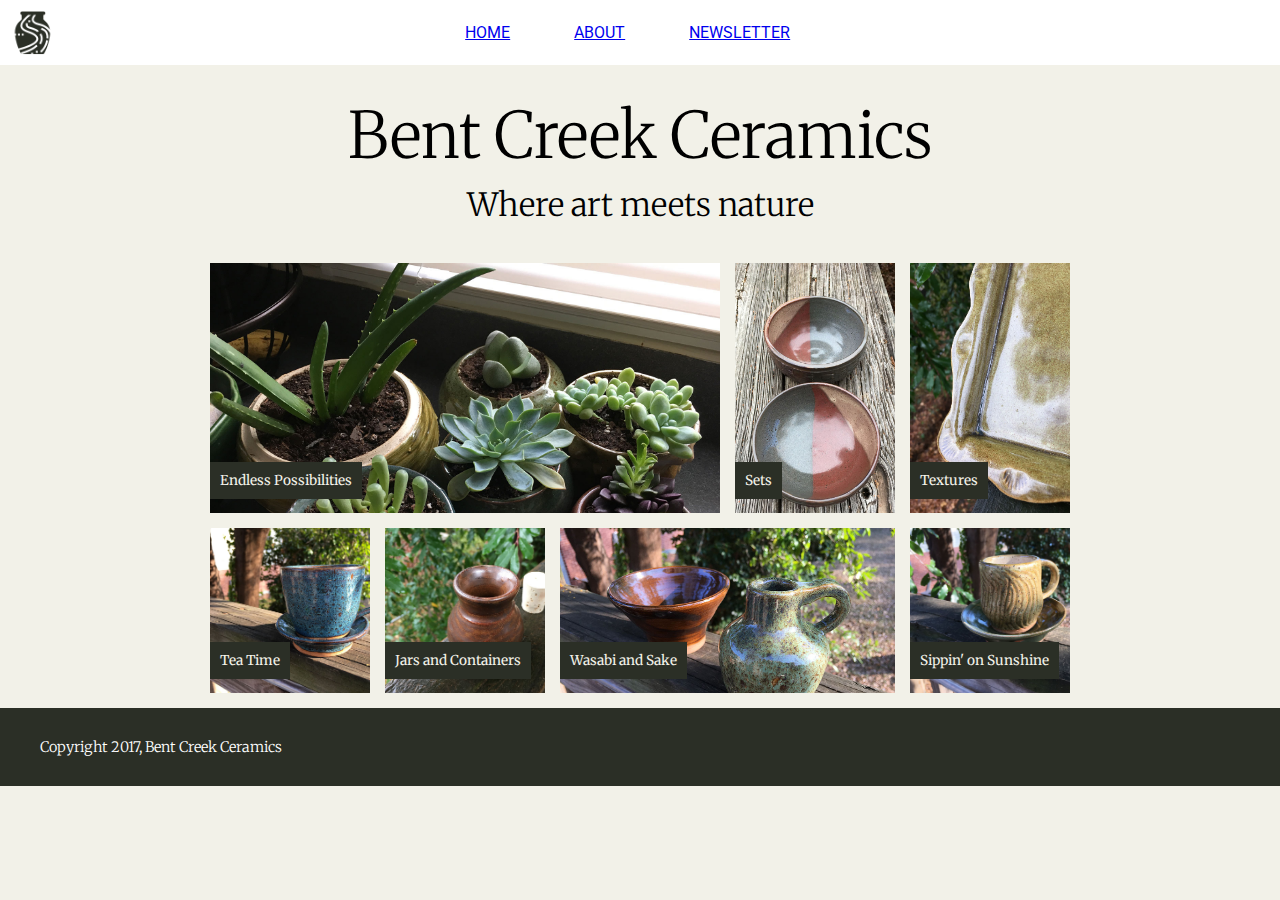
<file: index.html>
<!DOCTYPE html>
<html>
  <head>
    <meta charset="utf-8">
    <meta content="IE=edge,chrome=1" http-equiv="X-UA-Compatible">
    <link href="https://fonts.googleapis.com/css?family=Merriweather:300,300i,400,400i,700|Roboto:300,300i,400,400i" rel="stylesheet">
    <link href="styles.css" rel="stylesheet">
    <title>Bent Creek Ceramics</title>
  </head>
  <body>
    <header>
      <div id="myLogo"></div>
        <nav class="mainNavigation">
          <a href="./index.html">Home</a>
          <a href="./about.html">About</a>
          <a href="./newsletter.html">Newsletter</a>
        </nav>
    </header>
    <main>
      <div id="indexTitleCards">
        <h1>Bent Creek Ceramics</h1>
        <h3>Where art meets nature</h3>
      </div>
      <div id="pictureWrapper">
        <div id="endlessPossibilities" class="titleCard">
          <p>Endless Possibilities</p>
        </div>
        <div id="sets" class="titleCard">
          <p>Sets</p>
        </div>
        <div id="textures" class="titleCard">
          <p>Textures</p>
        </div>
        <div id="teaTime" class="titleCard">
          <p>Tea Time</p>
        </div>
        <div id="jarsAndContainers" class="titleCard">
          <p>Jars and Containers</p>
        </div>
        <div id="wasabiAndSake" class="titleCard">
          <p>Wasabi and Sake</p>
        </div>
        <div id="sippinOnSunshine" class="titleCard">
          <p>Sippin' on Sunshine</p>
        </div>
      </div>
    </main>
    <footer>
      <p>Copyright 2017, Bent Creek Ceramics</p>
    </footer>
  </body>
</html>
</file>
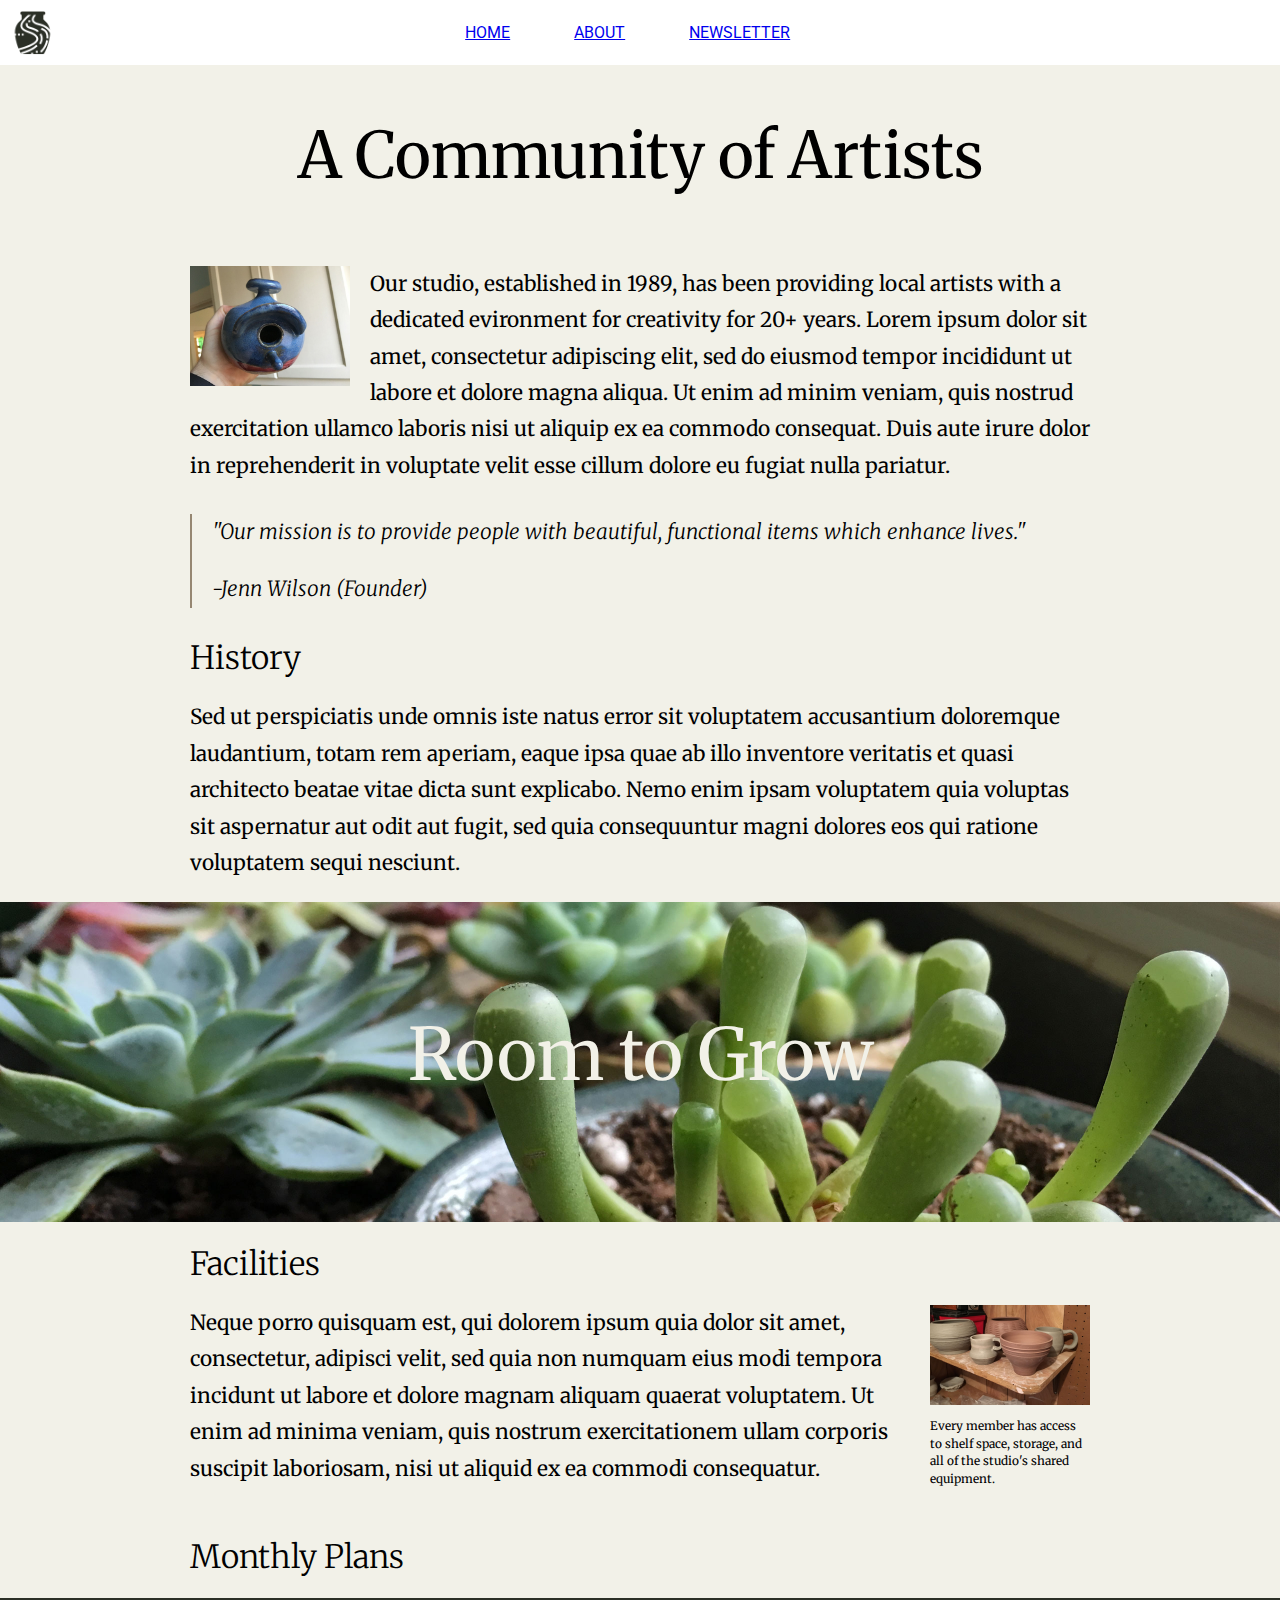
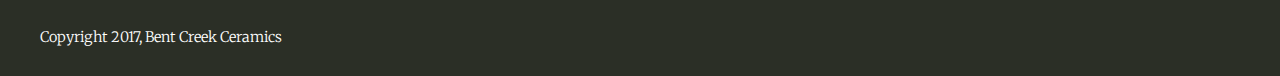
<file: about.html>
<!DOCTYPE html>
<html>
  <head>
    <meta charset="utf-8">
    <meta content="IE=edge,chrome=1" http-equiv="X-UA-Compatible">
    <link href="https://fonts.googleapis.com/css?family=Merriweather:300,300i,400,400i,700|Roboto:300,300i,400,400i" rel="stylesheet">
    <link href="styles.css" rel="stylesheet">
    <title>Bent Creek Ceramics - About</title>
  </head>
  <body>
    <header>
      <div id="myLogo"></div>
        <nav class="mainNavigation">
          <a href="./index.html">Home</a>
          <a href="./about.html">About</a>
          <a href="./newsletter.html">Newsletter</a>
        </nav>
    </header>
    <main>
      <p id="artistCommunity">A Community of Artists</p>
      <div id="topHalf">
        <div id="birdHouse"></div>
        <p>Our studio, established in 1989, has been providing local artists with a dedicated evironment for creativity for 20+ years. Lorem ipsum dolor sit amet, consectetur adipiscing elit, sed do eiusmod tempor incididunt ut labore et dolore magna aliqua. Ut enim ad minim veniam, quis nostrud exercitation ullamco laboris nisi ut aliquip ex ea commodo consequat. Duis aute irure dolor in reprehenderit in voluptate velit esse cillum dolore eu fugiat nulla pariatur.</p>
        <div id="quote">
          <p>"Our mission is to provide people with beautiful, functional items which enhance lives."</p>
          <p>-Jenn Wilson (Founder)</p>
        </div>
        <h1 class="aboutH1">History</h1>
        <p>Sed ut perspiciatis unde omnis iste natus error sit voluptatem accusantium doloremque laudantium, totam rem aperiam, eaque ipsa quae ab illo inventore veritatis et quasi architecto beatae vitae dicta sunt explicabo. Nemo enim ipsam voluptatem quia voluptas sit aspernatur aut odit aut fugit, sed quia consequuntur magni dolores eos qui ratione voluptatem sequi nesciunt.</p>
      </div>
      <div id="bigPlantThing">
        <p>Room to Grow</p>
      </div>
      <div id="bottomHalf">
        <h1 class="aboutH1">Facilities</h1>
        <section>
          <div id="weirdClayPotPictureContainer">
            <div id="thatWeirdEmptyBox"></div>
            <p>Every member has access to shelf space, storage, and all of the studio's shared equipment.</p>
          </div>
          <p>Neque porro quisquam est, qui dolorem ipsum quia dolor sit amet, consectetur, adipisci velit, sed quia non numquam eius modi tempora incidunt ut labore et dolore magnam aliquam quaerat voluptatem. Ut enim ad minima veniam, quis nostrum exercitationem ullam corporis suscipit laboriosam, nisi ut aliquid ex ea commodi consequatur.</p>
        </section>
          <h1 class="aboutH1">Monthly Plans</h1>
    </main>
  </body>
  <footer>
    <p>Copyright 2017, Bent Creek Ceramics</p>
  </footer>
</html>
</file>
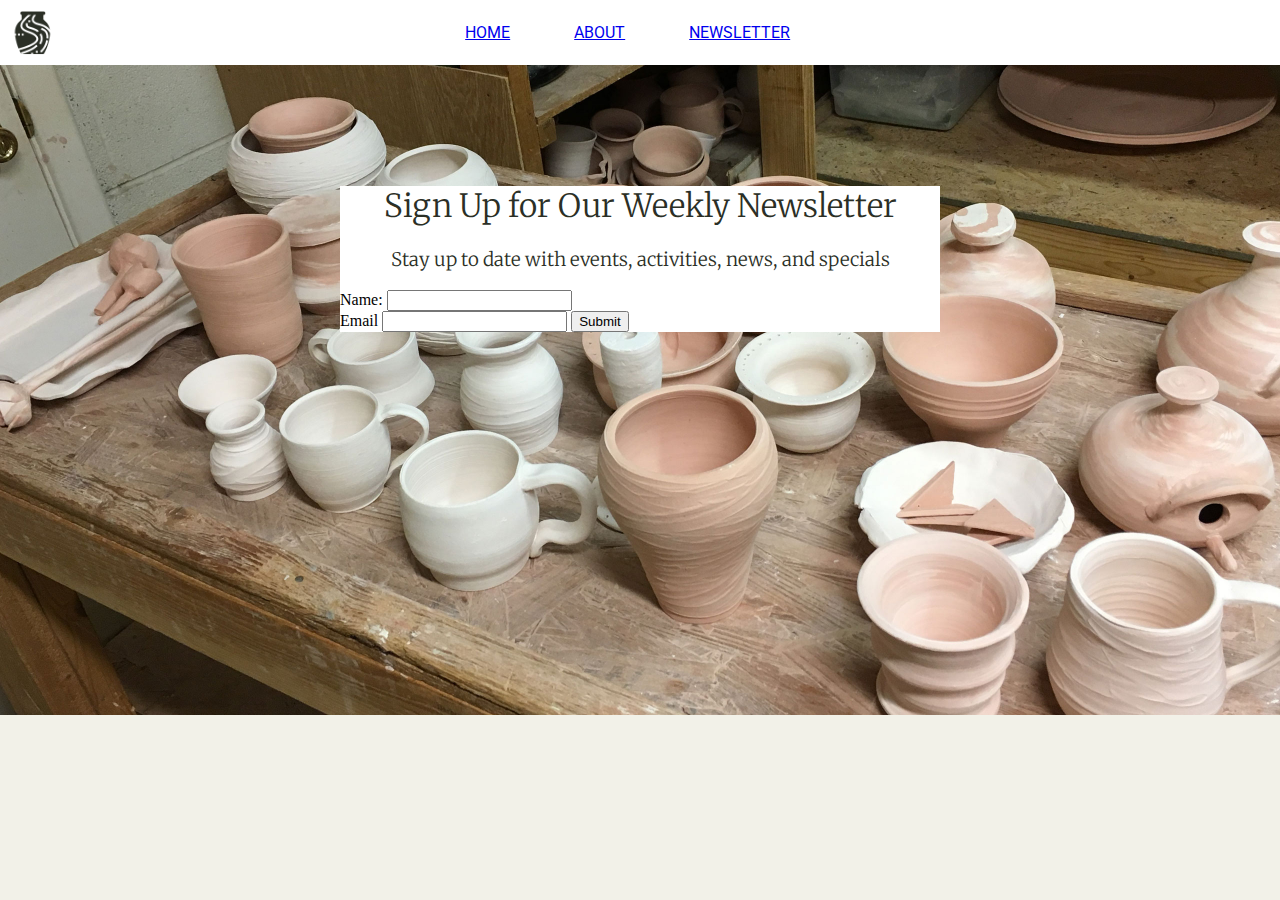
<file: newsletter.html>
<!DOCTYPE html>
<html>
  <head>
    <meta charset="utf-8">
    <meta content="IE=edge,chrome=1" http-equiv="X-UA-Compatible">
    <link href="https://fonts.googleapis.com/css?family=Merriweather:300,300i,400,400i,700|Roboto:300,300i,400,400i" rel="stylesheet">
    <link href="styles.css" rel="stylesheet">
    <title>Bent Creek Ceramics - Newsletter</title>
  </head>
  <body>
    <header>
      <div id="myLogo"></div>
        <nav class="mainNavigation">
          <a href="./index.html">Home</a>
          <a href="./about.html">About</a>
          <a href="./newsletter.html">Newsletter</a>
        </nav>
    </header>
    <main id="newsLetterPage">
      <div id="newsLetterWindow">
        <form>
          <h1 id="formH1">Sign Up for Our Weekly Newsletter</h1>
          <h3 id="formH3">Stay up to date with events, activities, news, and specials</h3>
          <label for="yourName">Name:</label>
          <input type="text" name="yourName" id="yourName">
          <br>
          <label for="yourEmail">Email</label>
          <input type="text" name="yourEmail" id="yourEmail">
          <input type="submit" value="Submit">

        </form>
      </div>
    </main>
  </body>
  <footer>

  </footer>
</html>
</file>
<file: styles.css>
body {
  background-color: #F2F1E8;
  margin: 0;
}

header {
  color: #2B2F26;
  background-color: #FFF;
  display: flex;
  align-items: center;
  justify-content: flex-start;
  font-family: "Roboto", sans-serif;
  text-transform: uppercase;
}

footer {
  background-color: #2B2F26;
  color: #FFF;
}

footer p {
  padding: 30px;
  margin: 0 10px;
  font-family: "Merriweather", arial, helvetica;
  font-weight: 100;
  font-size: .9em;
}

form {
  background-color: #fff;
}

section {
  margin-bottom: 50px;
}

.aboutH1 {
  font-family: "Merriweather", arial, helvetica;
  font-weight: 300;
}

.mainNavigation {
  color: #2B2F26;
  margin: 0 auto;
  padding-right: 7%;
}

.mainNavigation a {
  margin: 0 30px;
}

.titleCard {
  display: flex;
  align-items: flex-end;
}

.titleCard p {
  background-color: #2B2F26;
  color: #F2F1E8;
  padding: 10px;
  font-family: "Merriweather", arial, helvetica;
  font-size: 85%;
}

#artistCommunity {
  font-weight: 400;
  font-size: 4em;
  font-family: "Merriweather", arial, helvetica;
  margin: 0 auto;
  padding: 50px 0;
  text-align: center;
}

#bigPlantThing {
  width: auto;
  height: 320px;
  background-image: url("./images/background-3.jpg");
  background-position: 0% 25%;
  background-size: cover;
  margin: 0 auto;
  padding: 0;
  display: flex;
  align-content: center;
  justify-content: center;
}

#bigPlantThing p {
  color: #F2F1E8;
  text-align: center;
  font-size: 4.5em;
  font-family: "Merriweather", arial, helvetica;
  padding-top: 35px;
}

#birdHouse {
  width: 160px;
  height: 120px;
  background-image: url("./images/birdhouse.jpg");
  background-repeat: no-repeat;
  background-position: top left;
  background-size: contain;
  padding: 0;
  float: left;
  margin: 0 20px 20px 0;
}

#bottomHalf {
  width: 900px;
  margin: 0 auto;
}

#bottomHalf p {
  font-family: "Merriweather", arial, aelvetica;
  font-size: 1.3em;
  line-height: 175%;
}

#endlessPossibilities {
  width: 510px;
  height: 250px;
  background-image: url("./images/product-1.jpg");
  background-size: cover;
  background-repeat: no-repeat;
  background-position: left top;
  margin: 7.5px;
}

#formH1 {
  text-align: center;
  font-family: "Merriweather", arial, helvetica;
  color: #2B2F26;
  font-weight: 200;
}

#formH3 {
  text-align: center;
  font-family: "Merriweather", arial, helvetica;
  color: #2B2F26;
  font-weight: 200;
}

#indexTitleCards {
  margin: 30px 0;
}

#indexTitleCards h1 {
  text-align: center;
  font-family: "Merriweather", arial, helvetica;
  margin: 0px 0px 10px 0px;
  font-weight: 300;
  font-size: 4em;
}

#indexTitleCards h3 {
  text-align: center;
  font-family: "Merriweather", arial, helvetica;
  margin: 10px 0px 0px 0px;
  font-weight: 200;
  font-size: 2em;
}

#jarsAndContainers {
  width: 160px;
  height: 165px;
  background-image: url("./images/product-5.jpg");
  background-size: cover;
  background-repeat: no-repeat;
  background-position: top left;
  margin: 7.5px;
}

#myLogo {
  background-image: url("./images/bent-creek-logo.png");
  background-repeat: no-repeat;
  background-size: contain;
  width: 45px;
  height: 45px;
  margin: 10px;
}

#newsLetterPage {
  background-image: url("./images/background-2.jpg");
  background-repeat: no-repeat;
  background-size: cover;
}

#newsLetterWindow {
  width: 600px;
  height: 400px;
  margin: 0 auto;
  padding: 100px 0 150px 0;
}

#pictureWrapper {
  width: 875px;
  margin-left: 10px;
  margin-right: 10px;
  display: flex;
  flex-flow: row wrap;
  margin: 7.5px auto;
}

#quote {
  font-weight: 200;
  font-style: italic;
  border-left-style: solid;
  border-left-width: 2px;
  border-left-color: #968772;
  padding: 0 20px;
  margin: 30px 0;
}

#quote p {
  font-family: "Merriweather", arial, helvetica;
}

#sets {
  width: 160px;
  height: 250px;
  background-image: url("./images/product-2.jpg");
  background-size: cover;
  background-repeat: no-repeat;
  background-position: top left;
  margin: 7.5px;
}

#textures {
  width: 160px;
  height: 250px;
  background-image: url("./images/product-3.jpg");
  background-size: cover;
  background-repeat: no-repeat;
  background-position: top left;
  margin: 7.5px;
}

#teaTime {
  width: 160px;
  height: 165px;
  background-image: url("./images/product-4.jpg");
  background-size: cover;
  background-repeat: no-repeat;
  background-position: top left;
  margin: 7.5px;

}

#topHalf {
  width: 900px;
  margin: 0 auto;
}

#topHalf p {
  font-family: "Merriweather", arial, aelvetica;
  font-size: 1.3em;
  line-height: 175%;
}

#sippinOnSunshine {
  width: 160px;
  height: 165px;
  background-image: url("./images/product-7.jpg");
  background-size: cover;
  background-repeat: no-repeat;
  background-position: top left;
  margin: 7.5px;
}

#thatWeirdEmptyBox {
  width: 160px;
  height: 100px;
}

#wasabiAndSake {
  width: 335px;
  height: 165px;
  background-image: url("./images/product-6.jpg");
  background-size: cover;
  background-repeat: no-repeat;
  background-position: top left;
  margin: 7.5px;
}

#weirdClayPotPictureContainer {
  width: 160px;
  height: 200px;
  background-image: url("./images/background-1.jpg");
  background-repeat: no-repeat;
  background-position: top left;
  background-size: contain;
  padding: 0;
  float: right;
  margin-left: 40px;
}

#weirdClayPotPictureContainer p {
  font-size: .74em;
  font-family: "Merriweather", arial, helvetica;
  line-height: 150%;
}

#yourEmail {

}

#yourName {

}

















/* DO NOT USE - REFERENCE ONLY */
.myText {
  color: #121511;
}

.myInlineLink {
  color: #968772;
}

.myInlineLinkHover {
  color: #867343;
}

.myNavigationBackground {
  color: #FFF;
}

.myNavigationText {
  color: #2B2F26;
}

.myNavigationTextHover {
  color: #CD5D67;
}

.myNavigationTextActive {
  color: #968772;
}

.myButtonBackground {
  color: #968772;
}

.myButtonBackgroundHover {
  color: #867343;
}

.myButtonText {
  color: #F2F1E8;
}

.myButtonTextHover {
  color: #FFF;
}

.myInputBorderBottom {
  color: #968772;
}

.myInputBorderBottomFocus {
  color: #967343;
}
/* DO NOT USE - REFERENCE ONLY */
</file>
